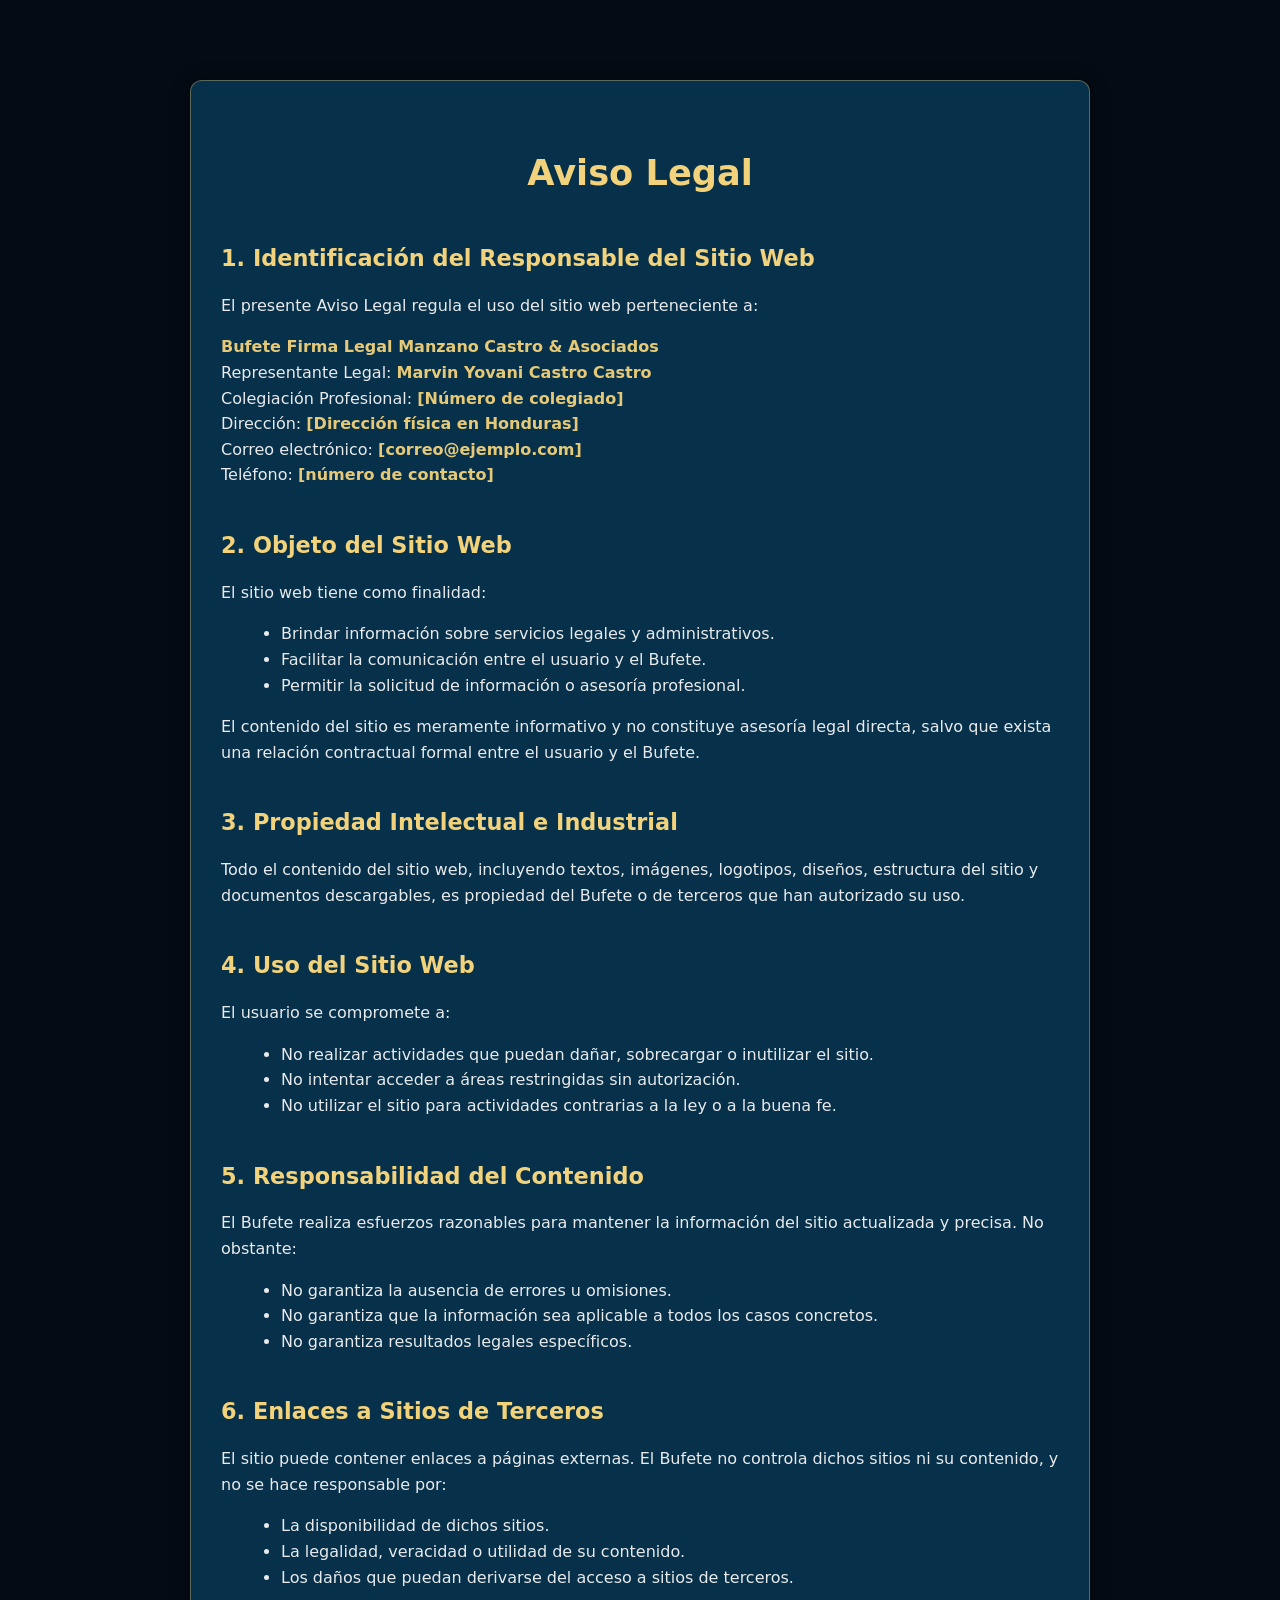
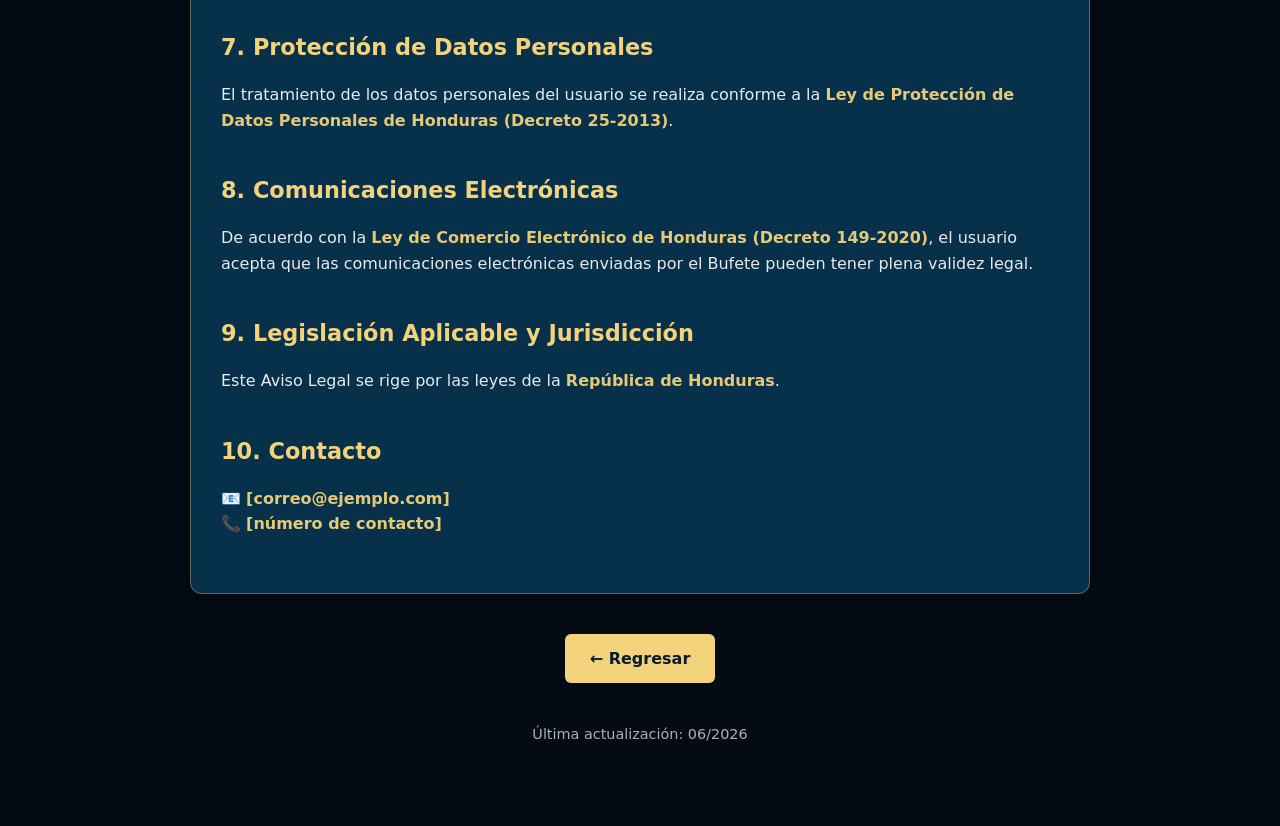
<file: proyecto/demo_bufete/aviso-legal.html>
<!doctype html>
<html lang="es">
  <head>
    <meta charset="UTF-8" />
    <title>Aviso Legal | Firma Legal Manzano Castro & Asociados</title>
    <meta name="viewport" content="width=device-width, initial-scale=1.0" />

    <!-- CSS exclusivo del aviso legal -->
    <link rel="stylesheet" href="css/aviso-legal.css" />
  </head>

  <body>
    <main class="legal-wrapper">
      <div class="legal-block">
        <h1>Aviso Legal</h1>

        <h2>1. Identificación del Responsable del Sitio Web</h2>
        <p>
          El presente Aviso Legal regula el uso del sitio web perteneciente a:
        </p>
        <p>
          <strong>Bufete Firma Legal Manzano Castro &amp; Asociados</strong
          ><br />
          Representante Legal: <strong>Marvin Yovani Castro Castro</strong
          ><br />
          Colegiación Profesional: <strong>[Número de colegiado]</strong><br />
          Dirección: <strong>[Dirección física en Honduras]</strong><br />
          Correo electrónico: <strong>[correo@ejemplo.com]</strong><br />
          Teléfono: <strong>[número de contacto]</strong>
        </p>

        <h2>2. Objeto del Sitio Web</h2>
        <p>El sitio web tiene como finalidad:</p>
        <ul>
          <li>
            Brindar información sobre servicios legales y administrativos.
          </li>
          <li>Facilitar la comunicación entre el usuario y el Bufete.</li>
          <li>Permitir la solicitud de información o asesoría profesional.</li>
        </ul>
        <p>
          El contenido del sitio es meramente informativo y no constituye
          asesoría legal directa, salvo que exista una relación contractual
          formal entre el usuario y el Bufete.
        </p>

        <h2>3. Propiedad Intelectual e Industrial</h2>
        <p>
          Todo el contenido del sitio web, incluyendo textos, imágenes,
          logotipos, diseños, estructura del sitio y documentos descargables, es
          propiedad del Bufete o de terceros que han autorizado su uso.
        </p>

        <h2>4. Uso del Sitio Web</h2>
        <p>El usuario se compromete a:</p>
        <ul>
          <li>
            No realizar actividades que puedan dañar, sobrecargar o inutilizar
            el sitio.
          </li>
          <li>No intentar acceder a áreas restringidas sin autorización.</li>
          <li>
            No utilizar el sitio para actividades contrarias a la ley o a la
            buena fe.
          </li>
        </ul>

        <h2>5. Responsabilidad del Contenido</h2>
        <p>
          El Bufete realiza esfuerzos razonables para mantener la información
          del sitio actualizada y precisa. No obstante:
        </p>
        <ul>
          <li>No garantiza la ausencia de errores u omisiones.</li>
          <li>
            No garantiza que la información sea aplicable a todos los casos
            concretos.
          </li>
          <li>No garantiza resultados legales específicos.</li>
        </ul>

        <h2>6. Enlaces a Sitios de Terceros</h2>
        <p>
          El sitio puede contener enlaces a páginas externas. El Bufete no
          controla dichos sitios ni su contenido, y no se hace responsable por:
        </p>
        <ul>
          <li>La disponibilidad de dichos sitios.</li>
          <li>La legalidad, veracidad o utilidad de su contenido.</li>
          <li>
            Los daños que puedan derivarse del acceso a sitios de terceros.
          </li>
        </ul>

        <h2>7. Protección de Datos Personales</h2>
        <p>
          El tratamiento de los datos personales del usuario se realiza conforme
          a la
          <strong
            >Ley de Protección de Datos Personales de Honduras (Decreto
            25-2013)</strong
          >.
        </p>

        <h2>8. Comunicaciones Electrónicas</h2>
        <p>
          De acuerdo con la
          <strong
            >Ley de Comercio Electrónico de Honduras (Decreto 149-2020)</strong
          >, el usuario acepta que las comunicaciones electrónicas enviadas por
          el Bufete pueden tener plena validez legal.
        </p>

        <h2>9. Legislación Aplicable y Jurisdicción</h2>
        <p>
          Este Aviso Legal se rige por las leyes de la
          <strong>República de Honduras</strong>.
        </p>

        <h2>10. Contacto</h2>
        <p>
          📧 <strong>[correo@ejemplo.com]</strong><br />
          📞 <strong>[número de contacto]</strong>
        </p>
      </div>

      <!-- ⭐ BOTÓN PARA REGRESAR A LA PÁGINA ANTERIOR -->
      <div class="volver-atras">
        <a onclick="volverAtras()">← Regresar</a>
      </div>

      <div class="legal-footer">Última actualización: 06/2026</div>
    </main>

    <script>
      function volverAtras() {
        if (document.referrer !== "") {
          history.back();
        } else {
          window.location.href = "index.html";
        }
      }
    </script>
  </body>
</html>
</file>
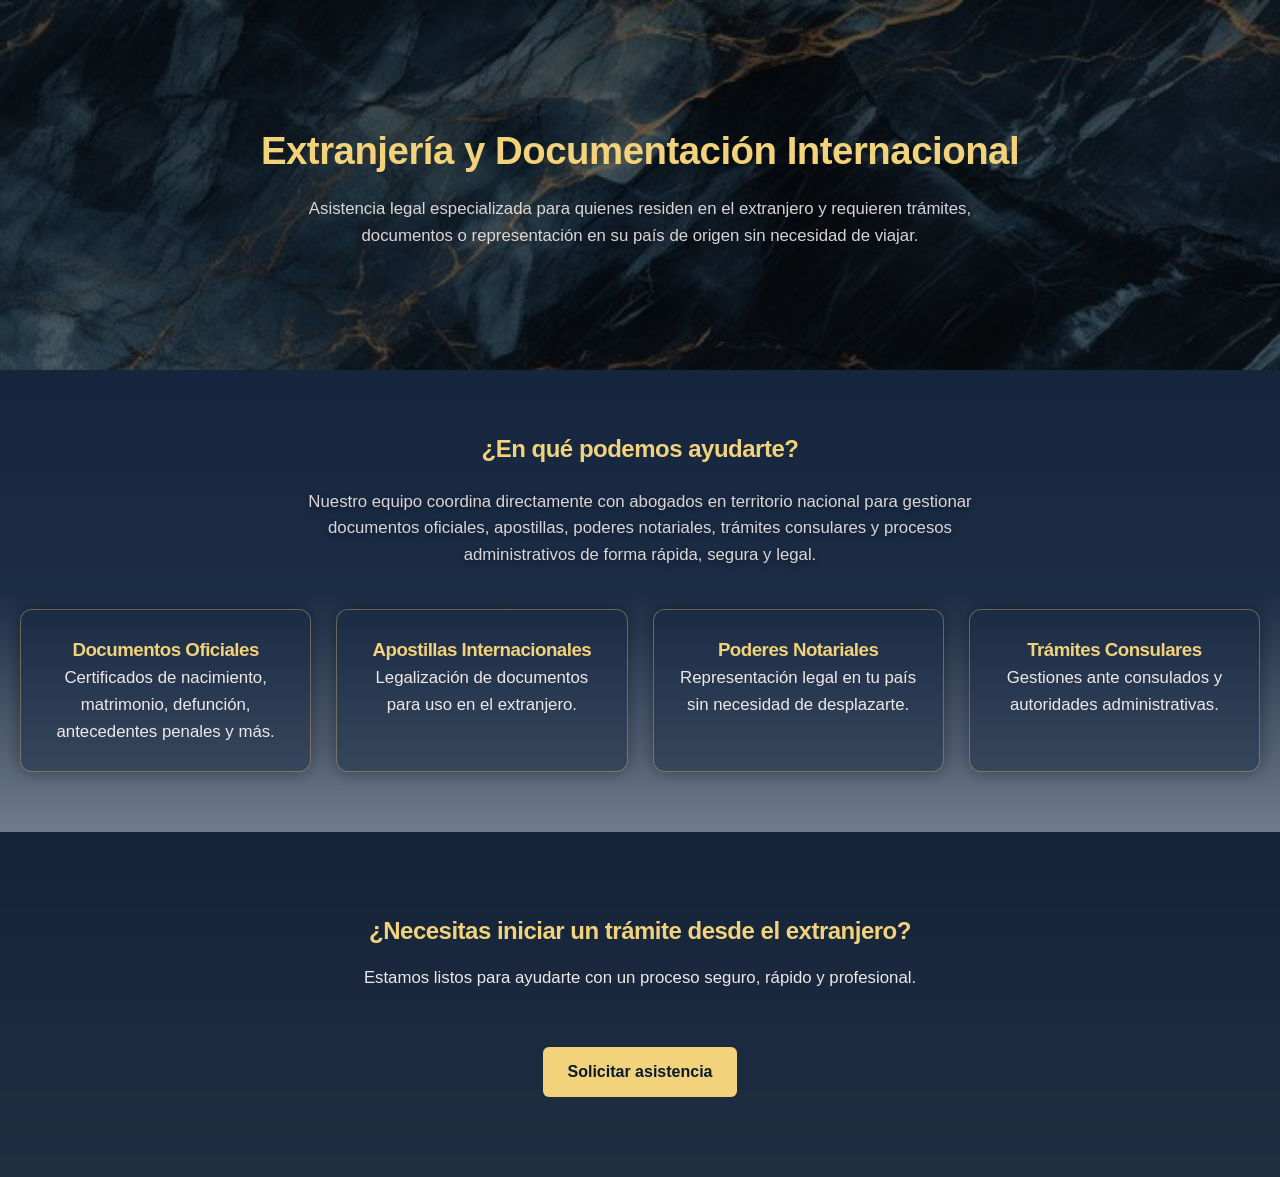
<file: proyecto/demo_bufete/extranjeria.html>
<!doctype html>
<html lang="es">
  <head>
    <meta charset="UTF-8" />
    <meta name="viewport" content="width=device-width, initial-scale=1.0" />
    <title>Extranjería y Documentación Internacional</title>
    <link rel="stylesheet" href="css/style.css" />
  </head>

  <script>
    document.addEventListener("DOMContentLoaded", () => {
      const elementos = document.querySelectorAll(".fade-in");
      const opciones = { threshold: 0.2 };

      const observador = new IntersectionObserver((entradas) => {
        entradas.forEach((entrada) => {
          if (entrada.isIntersecting) {
            entrada.target.classList.add("visible");
          }
        });
      }, opciones);

      elementos.forEach((el) => observador.observe(el));
    });
  </script>

  <body>
    <!-- HERO EXCLUSIVO -->
    <section class="hero-ex">
      <h1>Extranjería y Documentación Internacional</h1>
      <p class="hero-ex-sub">
        Asistencia legal especializada para quienes residen en el extranjero y
        requieren trámites, documentos o representación en su país de origen sin
        necesidad de viajar.
      </p>
    </section>

    <!-- CONTENIDO PRINCIPAL -->
    <section class="ex-info fade-in">
      <h2>¿En qué podemos ayudarte?</h2>

      <p class="ex-info-sub">
        Nuestro equipo coordina directamente con abogados en territorio nacional
        para gestionar documentos oficiales, apostillas, poderes notariales,
        trámites consulares y procesos administrativos de forma rápida, segura y
        legal.
      </p>

      <div class="ex-grid">
        <div class="ex-card">
          <h3>Documentos Oficiales</h3>
          <p>
            Certificados de nacimiento, matrimonio, defunción, antecedentes
            penales y más.
          </p>
        </div>

        <div class="ex-card">
          <h3>Apostillas Internacionales</h3>
          <p>Legalización de documentos para uso en el extranjero.</p>
        </div>

        <div class="ex-card">
          <h3>Poderes Notariales</h3>
          <p>Representación legal en tu país sin necesidad de desplazarte.</p>
        </div>

        <div class="ex-card">
          <h3>Trámites Consulares</h3>
          <p>Gestiones ante consulados y autoridades administrativas.</p>
        </div>
      </div>
    </section>

    <!-- CTA -->
    <section class="cta-ex fade-in">
      <h2>¿Necesitas iniciar un trámite desde el extranjero?</h2>
      <p>
        Estamos listos para ayudarte con un proceso seguro, rápido y
        profesional.
      </p>
      <a href="index.html#contacto" class="btn-ex">Solicitar asistencia</a>
    </section>
  </body>
</html>
</file>
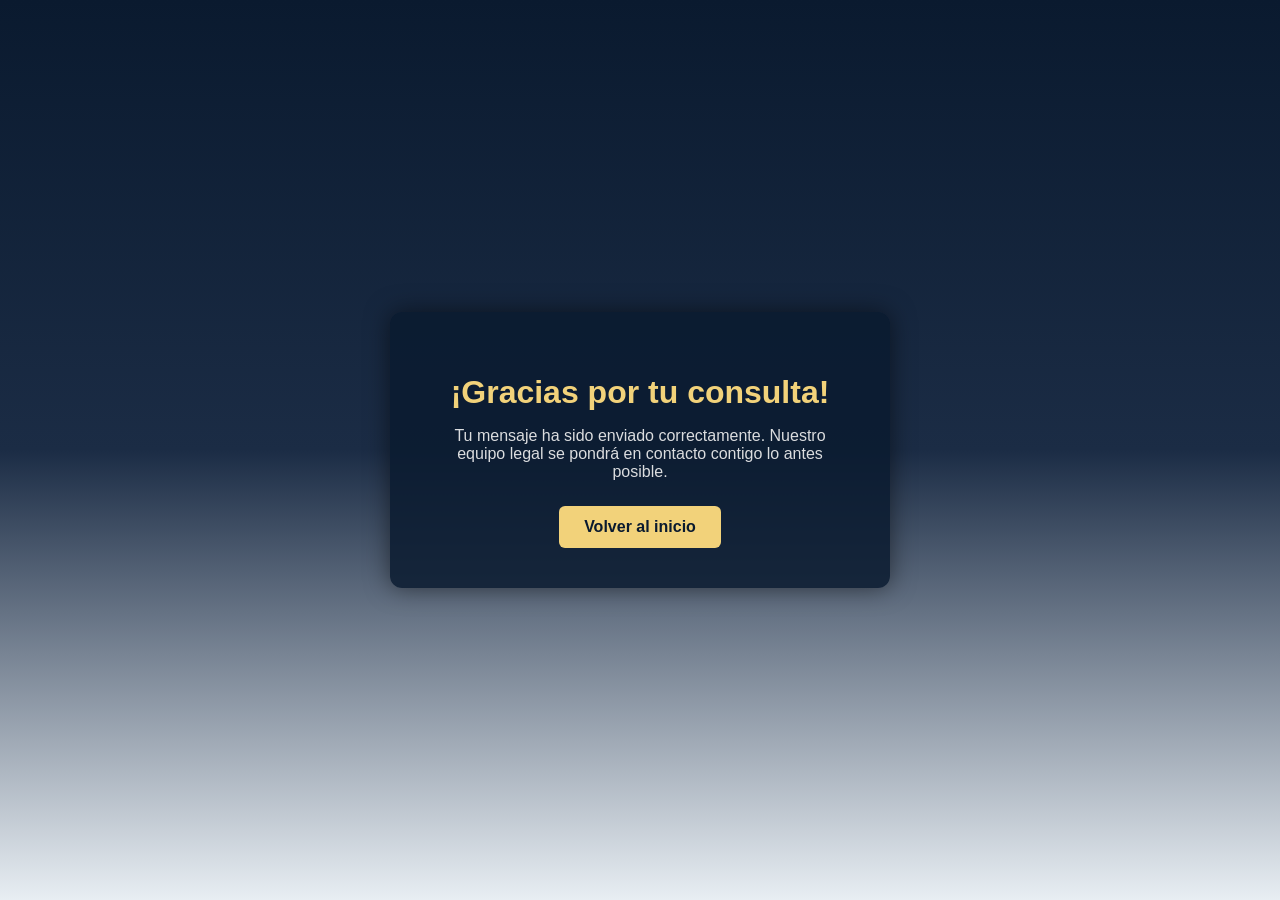
<file: proyecto/demo_bufete/gracias.html>
<!doctype html>
<html lang="es">
<head>
  <meta charset="UTF-8" />
  <meta name="viewport" content="width=device-width, initial-scale=1.0" />
  <title>Gracias por tu consulta</title>

  <style>
    body {
      margin: 0;
      padding: 0;
      font-family: "Segoe UI", sans-serif;
      background: linear-gradient(to bottom, #0A1A2F, #1B2C45, #E8EEF3);
      color: #f2f2f2;
      display: flex;
      justify-content: center;
      align-items: center;
      height: 100vh;
      text-align: center;
    }

    .contenedor {
      background: rgba(10, 26, 47, 0.85);
      padding: 40px;
      border-radius: 12px;
      box-shadow: 0 0 25px rgba(0,0,0,0.5);
      max-width: 420px;
    }

    h1 {
      color: #f2d27a;
      margin-bottom: 15px;
    }

    p {
      opacity: 0.9;
      margin-bottom: 25px;
    }

    a {
      display: inline-block;
      padding: 12px 25px;
      background: #f2d27a;
      color: #0A1A2F;
      text-decoration: none;
      border-radius: 6px;
      font-weight: bold;
      transition: 0.3s;
    }

    a:hover {
      background: #d9b866;
    }
  </style>
</head>

<body>
  <div class="contenedor fade-in">
    <h1>¡Gracias por tu consulta!</h1>
    <p>Tu mensaje ha sido enviado correctamente.  
    Nuestro equipo legal se pondrá en contacto contigo lo antes posible.</p>

    <a href="index.html">Volver al inicio</a>
  </div>
</body>
</html>
</file>
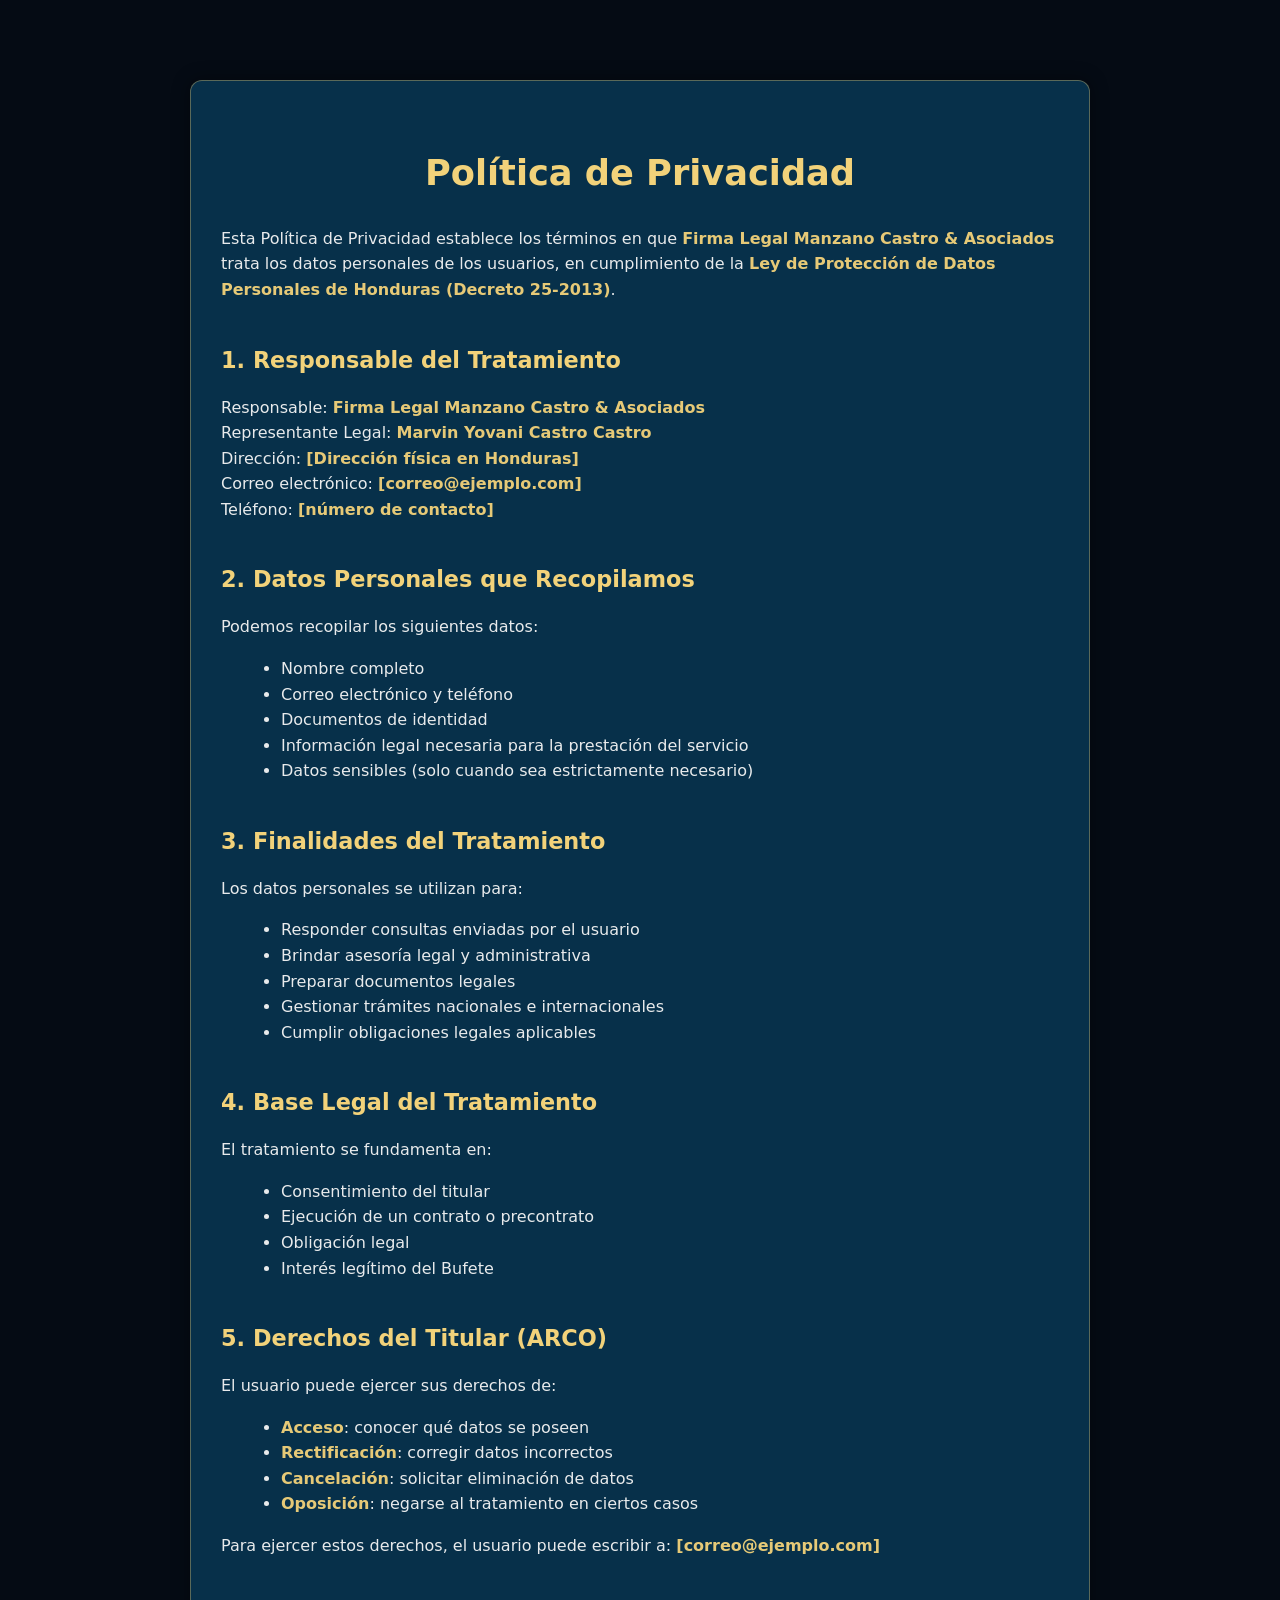
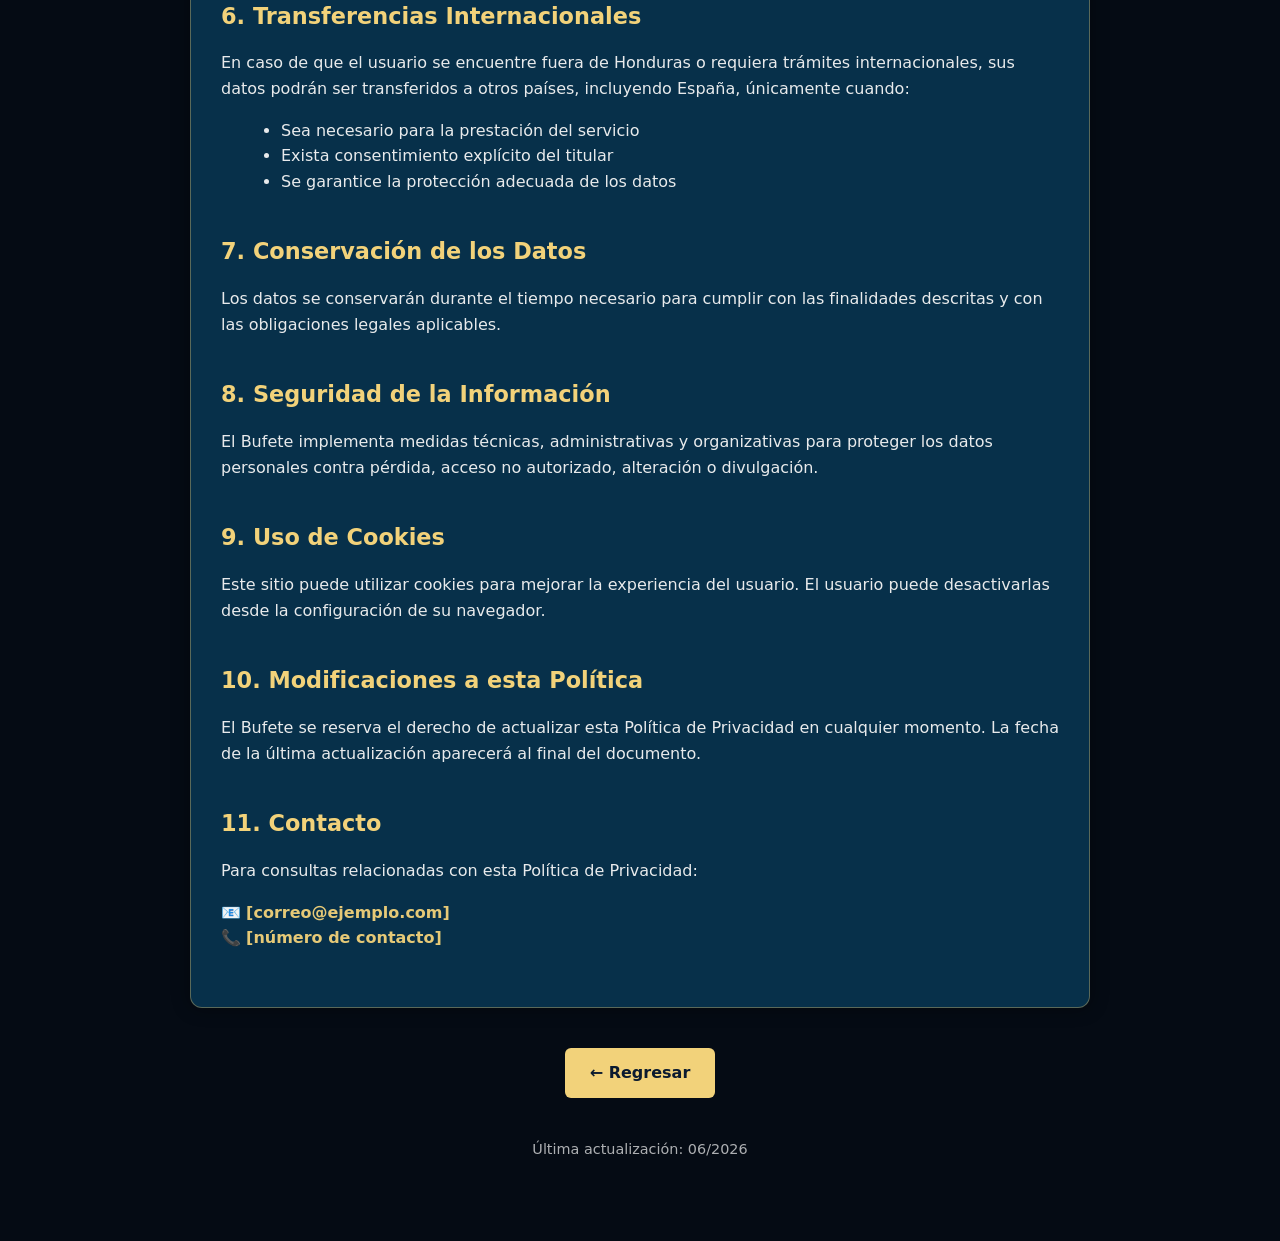
<file: proyecto/demo_bufete/politica-privacidad.html>
<!DOCTYPE html>
<html lang="es">
<head>
  <meta charset="UTF-8" />
  <title>Política de Privacidad | Firma Legal Manzano Castro & Asociados</title>
  <meta name="viewport" content="width=device-width, initial-scale=1.0" />

  <link rel="stylesheet" href="css/politica-privacidad.css">
</head>

<body>

  <main class="legal-wrapper">
    <div class="legal-block">
      <h1>Política de Privacidad</h1>

      <p>
        Esta Política de Privacidad establece los términos en que 
        <strong>Firma Legal Manzano Castro &amp; Asociados</strong> 
        trata los datos personales de los usuarios, en cumplimiento de la 
        <strong>Ley de Protección de Datos Personales de Honduras (Decreto 25-2013)</strong>.
      </p>

      <h2>1. Responsable del Tratamiento</h2>
      <p>
        Responsable: <strong>Firma Legal Manzano Castro &amp; Asociados</strong><br>
        Representante Legal: <strong>Marvin Yovani Castro Castro</strong><br>
        Dirección: <strong>[Dirección física en Honduras]</strong><br>
        Correo electrónico: <strong>[correo@ejemplo.com]</strong><br>
        Teléfono: <strong>[número de contacto]</strong>
      </p>

      <h2>2. Datos Personales que Recopilamos</h2>
      <p>Podemos recopilar los siguientes datos:</p>
      <ul>
        <li>Nombre completo</li>
        <li>Correo electrónico y teléfono</li>
        <li>Documentos de identidad</li>
        <li>Información legal necesaria para la prestación del servicio</li>
        <li>Datos sensibles (solo cuando sea estrictamente necesario)</li>
      </ul>

      <h2>3. Finalidades del Tratamiento</h2>
      <p>Los datos personales se utilizan para:</p>
      <ul>
        <li>Responder consultas enviadas por el usuario</li>
        <li>Brindar asesoría legal y administrativa</li>
        <li>Preparar documentos legales</li>
        <li>Gestionar trámites nacionales e internacionales</li>
        <li>Cumplir obligaciones legales aplicables</li>
      </ul>

      <h2>4. Base Legal del Tratamiento</h2>
      <p>El tratamiento se fundamenta en:</p>
      <ul>
        <li>Consentimiento del titular</li>
        <li>Ejecución de un contrato o precontrato</li>
        <li>Obligación legal</li>
        <li>Interés legítimo del Bufete</li>
      </ul>

      <h2>5. Derechos del Titular (ARCO)</h2>
      <p>
        El usuario puede ejercer sus derechos de:
      </p>
      <ul>
        <li><strong>Acceso</strong>: conocer qué datos se poseen</li>
        <li><strong>Rectificación</strong>: corregir datos incorrectos</li>
        <li><strong>Cancelación</strong>: solicitar eliminación de datos</li>
        <li><strong>Oposición</strong>: negarse al tratamiento en ciertos casos</li>
      </ul>
      <p>
        Para ejercer estos derechos, el usuario puede escribir a:  
        <strong>[correo@ejemplo.com]</strong>
      </p>

      <h2>6. Transferencias Internacionales</h2>
      <p>
        En caso de que el usuario se encuentre fuera de Honduras o requiera trámites internacionales,
        sus datos podrán ser transferidos a otros países, incluyendo España, únicamente cuando:
      </p>
      <ul>
        <li>Sea necesario para la prestación del servicio</li>
        <li>Exista consentimiento explícito del titular</li>
        <li>Se garantice la protección adecuada de los datos</li>
      </ul>

      <h2>7. Conservación de los Datos</h2>
      <p>
        Los datos se conservarán durante el tiempo necesario para cumplir con las finalidades
        descritas y con las obligaciones legales aplicables.
      </p>

      <h2>8. Seguridad de la Información</h2>
      <p>
        El Bufete implementa medidas técnicas, administrativas y organizativas para proteger
        los datos personales contra pérdida, acceso no autorizado, alteración o divulgación.
      </p>

      <h2>9. Uso de Cookies</h2>
      <p>
        Este sitio puede utilizar cookies para mejorar la experiencia del usuario.  
        El usuario puede desactivarlas desde la configuración de su navegador.
      </p>

      <h2>10. Modificaciones a esta Política</h2>
      <p>
        El Bufete se reserva el derecho de actualizar esta Política de Privacidad en cualquier momento.
        La fecha de la última actualización aparecerá al final del documento.
      </p>

      <h2>11. Contacto</h2>
      <p>
        Para consultas relacionadas con esta Política de Privacidad:
      </p>
      <p>
        📧 <strong>[correo@ejemplo.com]</strong><br>
        📞 <strong>[número de contacto]</strong>
      </p>
    </div>

    <!-- BOTÓN INTELIGENTE PARA REGRESAR -->
    <div class="volver-atras">
      <a onclick="volverAtras()">← Regresar</a>
    </div>

    <div class="legal-footer">
      Última actualización: 06/2026
    </div>
  </main>

  <script>
    function volverAtras() {
      if (document.referrer !== "") {
        history.back();
      } else {
        window.location.href = "index.html";
      }
    }
  </script>

</body>
</html>
</file>
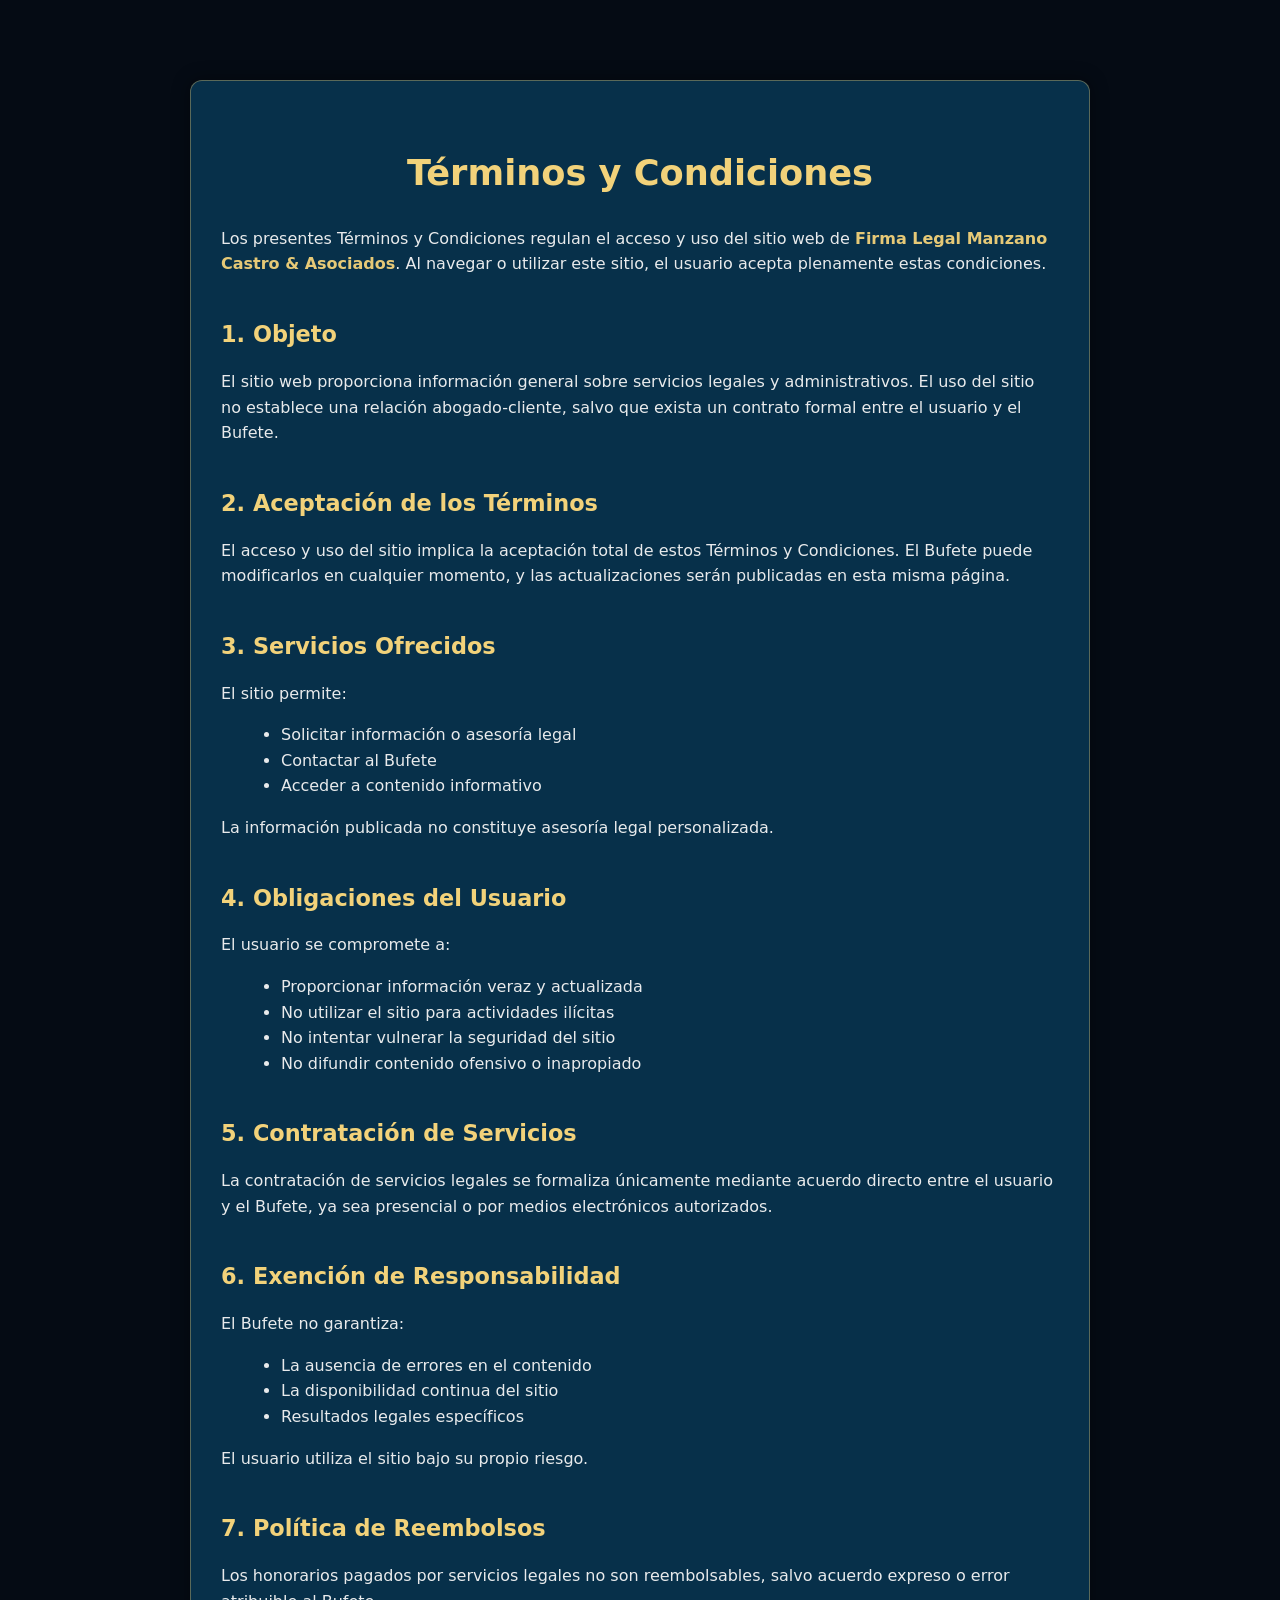
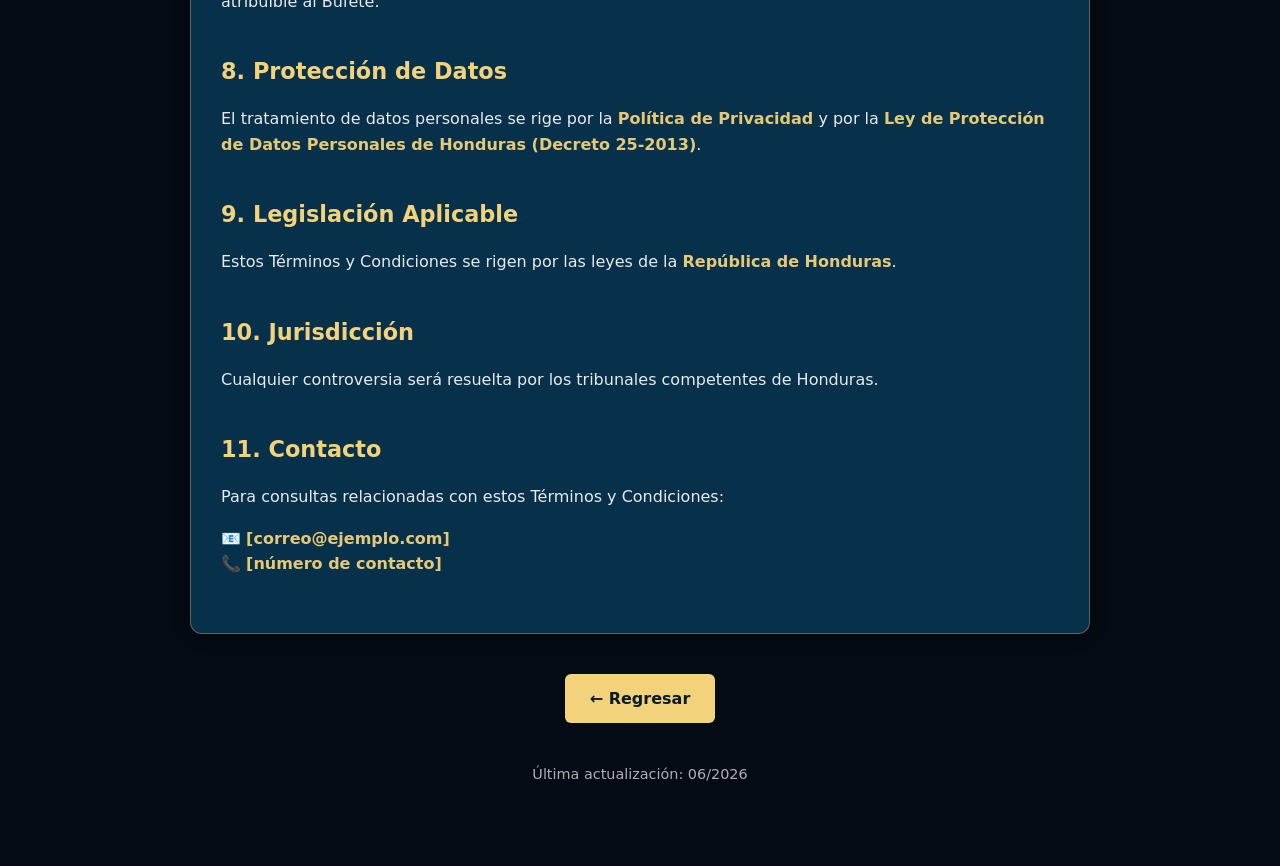
<file: proyecto/demo_bufete/terminos-condiciones.html>
<!doctype html>
<html lang="es">
  <head>
    <meta charset="UTF-8" />
    <title>
      Términos y Condiciones | Firma Legal Manzano Castro & Asociados
    </title>
    <meta name="viewport" content="width=device-width, initial-scale=1.0" />

    <link rel="stylesheet" href="css/terminos-condiciones.css" />
  </head>

  <body>
    <main class="legal-wrapper">
      <div class="legal-block">
        <h1>Términos y Condiciones</h1>

        <p>
          Los presentes Términos y Condiciones regulan el acceso y uso del sitio
          web de
          <strong>Firma Legal Manzano Castro &amp; Asociados</strong>. Al
          navegar o utilizar este sitio, el usuario acepta plenamente estas
          condiciones.
        </p>

        <h2>1. Objeto</h2>
        <p>
          El sitio web proporciona información general sobre servicios legales y
          administrativos. El uso del sitio no establece una relación
          abogado-cliente, salvo que exista un contrato formal entre el usuario
          y el Bufete.
        </p>

        <h2>2. Aceptación de los Términos</h2>
        <p>
          El acceso y uso del sitio implica la aceptación total de estos
          Términos y Condiciones. El Bufete puede modificarlos en cualquier
          momento, y las actualizaciones serán publicadas en esta misma página.
        </p>

        <h2>3. Servicios Ofrecidos</h2>
        <p>El sitio permite:</p>
        <ul>
          <li>Solicitar información o asesoría legal</li>
          <li>Contactar al Bufete</li>
          <li>Acceder a contenido informativo</li>
        </ul>
        <p>
          La información publicada no constituye asesoría legal personalizada.
        </p>

        <h2>4. Obligaciones del Usuario</h2>
        <p>El usuario se compromete a:</p>
        <ul>
          <li>Proporcionar información veraz y actualizada</li>
          <li>No utilizar el sitio para actividades ilícitas</li>
          <li>No intentar vulnerar la seguridad del sitio</li>
          <li>No difundir contenido ofensivo o inapropiado</li>
        </ul>

        <h2>5. Contratación de Servicios</h2>
        <p>
          La contratación de servicios legales se formaliza únicamente mediante
          acuerdo directo entre el usuario y el Bufete, ya sea presencial o por
          medios electrónicos autorizados.
        </p>

        <h2>6. Exención de Responsabilidad</h2>
        <p>El Bufete no garantiza:</p>
        <ul>
          <li>La ausencia de errores en el contenido</li>
          <li>La disponibilidad continua del sitio</li>
          <li>Resultados legales específicos</li>
        </ul>
        <p>El usuario utiliza el sitio bajo su propio riesgo.</p>

        <h2>7. Política de Reembolsos</h2>
        <p>
          Los honorarios pagados por servicios legales no son reembolsables,
          salvo acuerdo expreso o error atribuible al Bufete.
        </p>

        <h2>8. Protección de Datos</h2>
        <p>
          El tratamiento de datos personales se rige por la
          <strong>Política de Privacidad</strong> y por la
          <strong
            >Ley de Protección de Datos Personales de Honduras (Decreto
            25-2013)</strong
          >.
        </p>

        <h2>9. Legislación Aplicable</h2>
        <p>
          Estos Términos y Condiciones se rigen por las leyes de la
          <strong>República de Honduras</strong>.
        </p>

        <h2>10. Jurisdicción</h2>
        <p>
          Cualquier controversia será resuelta por los tribunales competentes de
          Honduras.
        </p>

        <h2>11. Contacto</h2>
        <p>Para consultas relacionadas con estos Términos y Condiciones:</p>
        <p>
          📧 <strong>[correo@ejemplo.com]</strong><br />
          📞 <strong>[número de contacto]</strong>
        </p>
      </div>

      <!-- BOTÓN INTELIGENTE PARA REGRESAR -->
      <div class="volver-atras">
        <a onclick="volverAtras()">← Regresar</a>
      </div>

      <div class="legal-footer">Última actualización: 06/2026</div>
    </main>

    <script>
      function volverAtras() {
        if (document.referrer !== "") {
          history.back();
        } else {
          window.location.href = "index.html";
        }
      }
    </script>
  </body>
</html>
</file>
<file: proyecto/demo_bufete/css/aviso-legal.css>
/* Estilos para la página de Aviso Legal */
body {
  margin: 0;
  font-family: system-ui, -apple-system, BlinkMacSystemFont, "Segoe UI", sans-serif;
  background: #050b14;
  color: #f5f5f5;
  line-height: 1.6;
}

.legal-wrapper {
  max-width: 900px;
  margin: 0 auto;
  padding: 80px 20px;
}

.legal-block {
  background: rgba(9, 56, 84, 0.85);
  border-radius: 12px;
  border: 1px solid rgba(242, 210, 122, 0.35);
  padding: 40px 30px;
  box-shadow: 0 0 18px rgba(0, 0, 0, 0.4);
}

h1, h2 {
  color: #f2d27a;
}

h1 {
  font-size: 2.2rem;
  text-align: center;
  margin-bottom: 25px;
}

h2 {
  font-size: 1.4rem;
  margin-top: 40px;
  margin-bottom: 15px;
}

p, li {
  opacity: 0.95;
}

ul {
  margin-left: 20px;
}

strong {
  color: #f2d27a;
}

.legal-footer {
  margin-top: 40px;
  text-align: center;
  opacity: 0.7;
  font-size: 0.9rem;
}

/* ⭐ BOTÓN DE REGRESAR */
.volver-atras {
  margin-top: 40px;
  text-align: center;
}

.volver-atras a {
  display: inline-block;
  padding: 12px 25px;
  background: #f2d27a;
  color: #0a1a2f;
  text-decoration: none;
  border-radius: 6px;
  font-weight: bold;
  transition: 0.3s;
  cursor: pointer;
}

.volver-atras a:hover {
  background: #d9b866;
}
</file>
<file: proyecto/demo_bufete/css/style.css>
/* Tipografía global */
html {
  scroll-behavior: smooth;
}

body {
  font-family: "Inter", sans-serif;
  font-weight: 400;
  line-height: 1.6;
  color: #1a1a1a;
}

/* ============================
   BLOQUEO TOTAL DE INTERACCIÓN
   ============================ */

/* Bloquear selección de texto en toda la web */
* {
  user-select: none;
  -webkit-user-select: none;
  -ms-user-select: none;
}

/* Permitir selección solo en inputs y textarea */
input,
textarea {
  user-select: text;
  -webkit-user-select: text;
}

/* Bloquear arrastre de imágenes y evitar guardado */
img {
  -webkit-user-drag: none; /* evita arrastrar imágenes */
  pointer-events: none; /* evita mantener pulsado para guardar */
}

/* Bloquear menú contextual (clic derecho / pulsación larga) */
body {
  -webkit-touch-callout: none; /* iPhone */
  -webkit-tap-highlight-color: transparent;
}

/* Bloquear zoom táctil (pinch-to-zoom) */
html,
body {
  touch-action: manipulation;
  overscroll-behavior: none;
}

/* Títulos */
h1,
h2,
h3,
h4,
h5,
h6 {
  font-weight: 600;
  letter-spacing: -0.5px;
  color: #f2d27a;
}

/* Párrafos */
p {
  font-size: 1.05rem;
  font-weight: 300;
  color: #efe8e8;
}

/* Botones */
button,
.btn {
  font-family: "Inter", sans-serif;
  font-weight: 500;
  letter-spacing: 0.3px;
}

html {
  scroll-behavior: smooth;
}

section {
  scroll-margin-top: 100px; /* ajusta según tu header */
}

/* RESET */
* {
  margin: 0;
  padding: 0;
  box-sizing: border-box;
}

body {
  font-family: "Segoe UI", sans-serif;
  background: linear-gradient(to bottom, #0a1a2f, #1b2c45, #e8eef3);
  color: #f2f2f2;
}

/* ANIMACIÓN */
.fade-in {
  opacity: 0;
  transform: translateY(20px);
  transition: all 0.6s ease;
}
.fade-in.visible {
  opacity: 1;
  transform: translateY(0);
}

/* HEADER */
.header {
  background: rgba(10, 26, 47, 0.637);
  padding: 15px 30px;
  position: sticky;
  top: 0;
  z-index: 100;
}

.header-content {
  display: flex;
  justify-content: space-between;
  align-items: center;
}

.logo {
  width: 140px;
  height: auto;
}

/* NAV */
.nav a {
  margin-left: 20px;
  color: #f2f2f2;
  text-decoration: none;
  font-size: 1rem;
  transition: 0.3s;
}
.nav a:hover {
  color: #f2d27a;
}

/* HERO ULTRA COMPACTO Y PROTAGONISTA */
.hero {
  position: relative;
  padding: 20px 20px 40px 20px; /* mucho menos espacio vertical */
  min-height: 55vh; /* hero compacto, sin hectáreas vacías */
  display: flex;
  flex-direction: column;
  justify-content: center;
  align-items: center;

  /* degradado que se fusiona con el negro del logo */
  background: radial-gradient(
    circle at center,
    #000000 0%,
    #0a1a2f 40%,
    #1b2c45 100%
  );
}

/* HALO DORADO MÁS GRANDE Y MÁS CERCA DEL LOGO */
.hero {
  position: relative;
  padding: 20px 20px 40px 20px;
  min-height: 55vh;
  display: flex;
  flex-direction: column;
  justify-content: center;
  align-items: center;

  background:
    linear-gradient(rgba(17, 46, 83, 0), rgba(5, 22, 46, 0.75)),
    url("../assets/fondo_hero1.png");
  background-size: cover;
  background-position: center;
}

/* LOGO REALMENTE GRANDE Y PROTAGONISTA */
.hero-logo {
  width: 725px; /* aquí está la magia: logo gigante */
  max-width: 99%; /* ancho del logo */
  height: auto;
  margin-bottom: 10px;
  position: relative;
  z-index: 2;

  /* sombra elegante */
  filter: drop-shadow(0 0 30px rgba(0, 0, 0, 0.55));
}

/* SUBTÍTULO */
.hero-subtitle {
  font-size: 2rem;
  color: #f2d27a;
  opacity: 0.95;
  position: relative;
  z-index: 2;
  text-align: center;
  margin-top: 10px;
}

/* BANDA CORPORATIVA */
.banda-corporativa {
  background:
    linear-gradient(rgba(255, 255, 255, 0), rgba(255, 255, 255, 0)),
    url("../assets/ultra.jpeg");
  background-size: cover;
  background-position: center;
  padding: 60px;
  text-align: center;
  font-size: 1.4rem;
  color: #f4f1eb;
}

/* SERVICIOS */
.servicios {
  padding: 60px 20px;
  text-align: center;
  background:
    linear-gradient(rgba(17, 46, 83, 0.75), rgba(5, 22, 46, 0.75)),
    url("../assets/marmol1.png");
  background-size: cover;
  background-position: center;
}

.servicios h2 {
  color: #f2d27a;
  margin-bottom: 30px;
  font-size: 2.2rem;
}

.grid {
  display: grid;
  grid-template-columns: repeat(auto-fit, minmax(240px, 1fr));
  gap: 25px;
}

/* TARJETAS PREMIUM */
.card {
  background: rgba(10, 26, 47, 0.5);
  padding: 25px;
  border-radius: 12px;
  border: 1px solid rgba(242, 210, 122, 0.35);
  box-shadow: 0 0 18px rgba(0, 0, 0, 0.4);
  transition:
    transform 0.35s ease,
    box-shadow 0.35s ease,
    border-color 0.35s ease;
}

.card:hover {
  transform: translateY(-8px);
  border-color: #f2d27a;
  box-shadow: 0 0 25px rgba(242, 210, 122, 0.45);
}

.icono-servicio {
  font-size: 2.2rem;
  margin-bottom: 10px;
}

/* POR QUÉ ELEGIRNOS */
.por-que {
  background:
    linear-gradient(rgba(255, 255, 255, 0), rgba(255, 255, 255, 0)),
    url("../assets/definitivo.jpeg");
  background-size: cover;
  background-position: center;
  padding: 60px 20px;
  text-align: center;
}

.por-que h2 {
  color: #f2d27a;
  font-size: 2.2rem;
  margin-bottom: 30px;
  text-shadow: 0 2px 6px rgba(0, 0, 0, 0.55);
}

.por-que .card {
  background: rgba(10, 26, 47, 0.5);
  padding: 25px;
  border-radius: 12px;
  border: 1px solid rgba(242, 210, 122, 0.35);
  transition:
    transform 0.35s ease,
    border-color 0.35s ease,
    box-shadow 0.35s ease;
}

.por-que .card:hover {
  transform: translateY(-8px);
  border-color: #f2d27a;
  box-shadow: 0 0 25px rgba(242, 210, 122, 0.45);
}

/* ============================
   EQUIPO – SECCIÓN PREMIUM
   ============================ */

.equipo {
  padding: 60px 20px;
  text-align: center;
}

.equipo h2 {
  color: #f2d27a;
  font-size: 2.2rem;
  margin-bottom: 30px;
  text-shadow: 0 2px 6px rgba(0, 0, 0, 0.55);
}

/* TARJETAS DE ABOGADOS PREMIUM */
.equipo-card {
  background: url("../assets/marmol.jpg");
  background-size: cover;
  background-position: center;
  padding: 18px;
  border-radius: 12px;
  border: 1px solid rgba(242, 210, 122, 0.65);
  max-width: 400px;
  margin: 0 auto;

  /* NUEVO: estructura estable */
  display: flex;
  flex-direction: column;
  align-items: center;
  text-align: center;

  transition:
    transform 0.35s ease,
    border-color 0.35s ease,
    box-shadow 0.35s ease;
}

.equipo-card:hover {
  transform: translateY(-10px);
  border-color: #f2d27a;
  box-shadow: 0 0 28px rgba(242, 210, 122, 0.45);
}

.equipo-card img {
  width: 100%;
  height: auto;
  object-fit: cover;
  border-radius: 10px;
  box-shadow: 0 0 18px rgba(0, 0, 0, 0.45);

  /* NUEVO: distancia uniforme antes del nombre */
  margin-bottom: 15px;
}

/* ============================
   NOMBRES – VISIBILIDAD Y ALINEACIÓN
   ============================ */

.equipo-card h3 {
  margin: 0; /* elimina márgenes inconsistentes */
  margin-bottom: 6px; /* distancia uniforme */
  line-height: 1.2;

  font-size: 1.55rem;
  font-weight: 800;
  color: #f2d27a;
  text-transform: uppercase;
  letter-spacing: 1.2px;

  text-shadow: 0 0 10px rgba(0, 0, 0, 0.55);
}

/* Especialidad */
.equipo-card p {
  margin: 0;
  margin-bottom: 10px;
  line-height: 1.3;

  font-size: 1.125rem; /* 18px */
  color: #ffffff;
  opacity: 1;
}

/* Ajuste móvil */
@media (max-width: 768px) {
  .equipo-card h3 {
    font-size: 1.75rem;
    letter-spacing: 1.4px;
  }
}

/* CONTACTO */
.contacto {
  padding: 60px 20px;
  text-align: center;
  background:
    linear-gradient(rgba(255, 255, 255, 0), rgba(255, 255, 255, 0)),
    url("../assets/balanza.jpg");
  background-size: cover;
  background-position: center;
}

.contacto h2 {
  color: #f2d27a;
  font-size: 2.2rem;
  margin-bottom: 40px;
  text-shadow: 0 2px 6px rgb(0, 0, 0);
}

/* FONDO PARA UNIFICAR DESDE POR QUÉ ELEGIRNOS HASTA CONTACTO */
.equipo {
  background:
    linear-gradient(rgba(255, 255, 255, 0), rgba(255, 255, 255, 0)),
    url("../assets/definitivo.jpeg");
  background-size: cover;
  background-position: center;
}

.contacto-form {
  max-width: 500px;
  margin: 0 auto;
  display: flex;
  flex-direction: column;
  gap: 15px;
}

/* Inputs y textarea con Inter y buena legibilidad */
.contacto-form input,
.contacto-form textarea {
  font-family: "Inter", sans-serif;
  font-size: 1rem;
  font-weight: 400;
  color: #f5f7fa; /* texto claro y legible */
  background: rgba(10, 26, 47, 0.65);
  border: 1px solid #31415a;
  padding: 12px;
  border-radius: 6px;
}

/* Placeholder más visible */
.contacto-form input::placeholder,
.contacto-form textarea::placeholder {
  color: #dfe6ee;
  opacity: 1;
  font-family: "Inter", sans-serif;
  font-weight: 300;
}

/* Asegurar que el textarea NO cambie de tipografía */
.contacto-form textarea {
  font-family: "Inter", sans-serif !important;
  line-height: 1.5;
}

/* Mejor enfoque visual al hacer clic */
.contacto-form input:focus,
.contacto-form textarea:focus {
  outline: none;
  border-color: #4a6fa5;
  box-shadow: 0 0 4px rgba(74, 111, 165, 0.6);
}

.contacto-form .btn {
  background: #f2d27a;
  color: #0a1a2f;
  padding: 12px;
  border-radius: 6px;
  font-weight: bold;
  cursor: pointer;
  transition: 0.3s;
}
.contacto-form .btn:hover {
  background: #d9b866;
}

/* FOOTER */
.footer {
  background: rgba(10, 26, 47, 0.95);
  padding: 20px;
  text-align: center;
  margin-top: 40px;
}

.footer-links a {
  color: #f2f2f2;
  margin: 0 10px;
  text-decoration: none;
}
.footer-links a:hover {
  color: #f2d27a;
}

/* WHATSAPP */
.whatsapp-float {
  position: fixed;
  bottom: 20px;
  right: 20px;
  z-index: 200;
}
.whatsapp-float img {
  width: 60px;
}

/* LOADER */
.loader-balanza {
  position: fixed;
  top: 0;
  left: 0;
  width: 100%;
  height: 100%;
  background: rgba(10, 26, 47, 0.92);
  display: flex;
  flex-direction: column;
  justify-content: center;
  align-items: center;
  z-index: 9999;
  opacity: 0;
  pointer-events: none;
  transition: opacity 0.3s ease;
}
.loader-balanza.active {
  opacity: 1;
  pointer-events: all;
}

.balanza {
  width: 80px;
  height: 80px;
  background-image: url("https://cdn-icons-png.flaticon.com/512/1048/1048949.png");
  background-size: contain;
  animation: latido 1.2s infinite ease-in-out;
}

@keyframes latido {
  0% {
    transform: scale(1);
  }
  50% {
    transform: scale(1.18);
  }
  100% {
    transform: scale(1);
  }
}

/* RESPONSIVE */
@media (max-width: 768px) {
  .header-content {
    flex-direction: column;
    gap: 10px;
  }

  .hero {
    padding-top: 100px;
  }

  .hero-logo {
    width: 260px;
  }
}

/* SECCIÓN EXCLUSIVA EXTRANJERÍA */
.extranjeria {
  padding: 150px 20px;
  text-align: center;
  position: relative;
  background:
    linear-gradient(
      to bottom,
      rgba(10, 26, 47, 0.4),
      rgba(20, 34, 55, 0.32),
      rgba(30, 46, 70, 0.26),
      rgba(40, 58, 85, 0.22),
      rgba(55, 75, 100, 0.18)
    ),
    url("../assets/oficina.jpeg");
  background-size: cover;
  background-position: center;
  background-attachment: fixed;
  background-blend-mode: soft-light;
}

.extranjeria h2 {
  color: #f2d27a;
  margin-bottom: 20px;
  font-size: 2rem;
  text-shadow: 0 2px 6px rgba(0, 0, 0, 0.75);
}

.extranjeria-sub {
  max-width: 600px;
  margin: 0 auto 150px auto;
  font-size: 1.5rem;
  text-shadow: 0 2px 6px rgba(0, 0, 0, 0.799);
  opacity: 0.9;
}

.extranjeria-grid {
  margin-top: 60px;
  display: grid;
  grid-template-columns: repeat(auto-fit, minmax(260px, 1fr));
  gap: 20px;
}

.ex-card {
  background: rgba(20, 39, 63, 0.511);
  padding: 25px;
  border-radius: 12px;
  border: 1px solid rgba(242, 210, 122, 0.35);
  box-shadow: 0 0 18px rgba(0, 0, 0, 0.4);
  transition:
    transform 0.35s ease,
    border-color 0.35s ease,
    box-shadow 0.35s ease;
}

.ex-card:hover {
  transform: translateY(-8px);
  border-color: #f2d27a;
  box-shadow: 0 0 25px rgba(242, 210, 122, 0.45);
}

/* HERO EXCLUSIVO EXTRANJERÍA */
.hero-ex {
  padding: 120px 20px;
  text-align: center;
  position: relative;
  background:
    linear-gradient(
      to bottom,
      rgba(0, 0, 0, 0.55),
      rgba(0, 0, 0, 0.35),
      rgba(0, 0, 0, 0.25)
    ),
    url("../assets/marmol1.png");
  background-size: cover;
  background-position: center;
  background-attachment: fixed;
  background-repeat: no-repeat;
}

/* Fix desplazamiento lateral solo en la página de extranjería */
.hero-ex {
  overflow: hidden; /* evita que el pseudo-elemento provoque scroll lateral */
}

@media (max-width: 768px) {
  .hero-ex {
    background-attachment: scroll !important; /* quita el fixed en móvil */
  }

  .hero-ex::before {
    width: 500px;
    height: 500px; /* reducimos el círculo para que no se salga tanto */
  }
}

.hero-ex::before {
  content: "";
  position: absolute;
  width: 900px;
  height: 900px;
  background: radial-gradient(circle, rgba(242, 210, 122, 0), transparent 70%);
  top: 50%;
  left: 50%;
  transform: translate(-50%, -50%);
  filter: blur(40px);
  z-index: 0;
}

.hero-ex h1 {
  position: relative;
  z-index: 2;
  color: #f2d27a;
  font-size: 2.4rem;
  margin-bottom: 15px;
}

.hero-ex-sub {
  position: relative;
  z-index: 2;
  max-width: 700px;
  margin: 0 auto;
  opacity: 0.9;
}

/* CONTENIDO */
.ex-info {
  padding: 60px 20px;
  text-align: center;
}

.ex-info h2 {
  color: #f2d27a;
  margin-bottom: 20px;
}

.ex-info-sub {
  max-width: 700px;
  margin: 0 auto 40px auto;
  opacity: 0.9;
  text-shadow: 0 2px 6px rgba(0, 0, 0, 0.55);
}

.ex-grid {
  display: grid;
  grid-template-columns: repeat(auto-fit, minmax(260px, 1fr));
  gap: 25px;
}

.ex-card:hover {
  transform: translateY(-8px);
  border-color: #f2d27a;
  box-shadow: 0 0 25px rgba(242, 210, 122, 0.45);
}

/* CTA */
.cta-ex {
  padding: 80px 20px;
  text-align: center;
  background: rgba(10, 26, 47, 0.9);
}

.cta-ex h2 {
  color: #f2d27a;
  margin-bottom: 15px;
}

.btn-ex {
  display: inline-block;
  padding: 12px 25px;
  background: #f2d27a;
  color: #0a1a2f;
  text-decoration: none;
  border-radius: 6px;
  font-weight: bold;
  transition: 0.3s;
  margin-top: 55px; /* ajusta a tu gusto */
}

.btn-ex:hover {
  background: #d9b866;
}

/* ============================
   MENÚ RESPONSIVE PREMIUM
   ============================ */

/* Estado inicial del menú en escritorio */
.nav {
  display: flex;
  gap: 20px;
  transition: 0.3s ease;
}

/* Hamburguesa oculta en escritorio */
.hamburger {
  display: none;
}

/* ======== MÓVIL ======== */
@media (max-width: 768px) {
  /* Ocultar menú por defecto */
  .nav {
    display: flex;
    flex-direction: column;
    position: absolute;
    top: 80px;
    right: 20px;
    background: rgba(10, 26, 47, 0.97);
    padding: 20px;
    border-radius: 10px;
    gap: 15px;
    width: 220px;
    box-shadow: 0 0 15px rgba(0, 0, 0, 0.4);

    /* Animación de deslizamiento */
    opacity: 0;
    transform: translateY(-15px);
    pointer-events: none;
    transition: all 0.35s ease;
  }

  /* Cuando JS activa el menú */
  .nav.active {
    opacity: 1;
    transform: translateY(0);
    pointer-events: auto;
  }

  /* Mostrar hamburguesa */
  .hamburger {
    display: flex;
    flex-direction: column;
    gap: 6px;
    cursor: pointer;
    z-index: 200;
  }

  .hamburger span {
    width: 28px;
    height: 3px;
    background: #f2d27a;
    border-radius: 3px;
    transition: 0.3s ease;
  }

  /* Animación hamburguesa → X */
  .hamburger.open span:nth-child(1) {
    transform: rotate(45deg) translateY(8px);
  }
  .hamburger.open span:nth-child(2) {
    opacity: 0;
  }
  .hamburger.open span:nth-child(3) {
    transform: rotate(-45deg) translateY(-8px);
  }
}

/* ======== ESCRITORIO ======== */
@media (min-width: 769px) {
  .nav {
    display: flex !important;
    position: static;
    background: none;
    padding: 0;
    opacity: 1;
    transform: none;
    pointer-events: auto;
  }

  .hamburger {
    display: none;
  }
}

/* ============================
   LOGO ARRIBA – HAMBURGUESA DEBAJO (MÓVIL)
   ============================ */
@media (max-width: 768px) {

  /* Contenedor del header en móvil */
  header {
    display: flex;
    flex-direction: column; /* ← ahora en columna */
    align-items: center;
    padding: 18px 20px;
  }

  /* LOGO ARRIBA */
  header .logo {
    order: 1;
    margin-bottom: 12px;
  }

  header .logo img {
    max-width: 150px;
    height: auto;
  }

  /* HAMBURGUESA DEBAJO DEL LOGO */
  .hamburger {
    order: 2;               /* ← ahora va debajo del logo */
    align-self: flex-start; /* pegado a la izquierda */
    margin-left: 0;
    margin-bottom: 10px;
    transform: scale(1.3);
  }

  /* MENÚ DESPLEGADO DEBAJO DEL BOTÓN */
  nav ul {
    order: 3;
    position: relative !important;
    display: none;
    width: 100%;
    background: rgba(0, 0, 0, 0.88);
    padding: 15px 0;
    margin-top: 10px;
  }

  /* Menú abierto */
  nav ul.active,
  nav ul.open {
    display: block !important;
  }
}
</file>
<file: proyecto/demo_bufete/css/politica-privacidad.css>
body {
  margin: 0;
  font-family: system-ui, -apple-system, BlinkMacSystemFont, "Segoe UI", sans-serif;
  background: #050b14;
  color: #f5f5f5;
  line-height: 1.6;
}

.legal-wrapper {
  max-width: 900px;
  margin: 0 auto;
  padding: 80px 20px;
}

.legal-block {
  background: rgba(9, 56, 84, 0.85);
  border-radius: 12px;
  border: 1px solid rgba(242, 210, 122, 0.35);
  padding: 40px 30px;
  box-shadow: 0 0 18px rgba(0, 0, 0, 0.4);
}

h1, h2 {
  color: #f2d27a;
}

h1 {
  font-size: 2.2rem;
  text-align: center;
  margin-bottom: 25px;
}

h2 {
  font-size: 1.4rem;
  margin-top: 40px;
  margin-bottom: 15px;
}

p, li {
  opacity: 0.95;
}

ul {
  margin-left: 20px;
}

strong {
  color: #f2d27a;
}

.legal-footer {
  margin-top: 40px;
  text-align: center;
  opacity: 0.7;
  font-size: 0.9rem;
}

/* BOTÓN DE REGRESAR */
.volver-atras {
  margin-top: 40px;
  text-align: center;
}

.volver-atras a {
  display: inline-block;
  padding: 12px 25px;
  background: #f2d27a;
  color: #0a1a2f;
  text-decoration: none;
  border-radius: 6px;
  font-weight: bold;
  transition: 0.3s;
  cursor: pointer;
}

.volver-atras a:hover {
  background: #d9b866;
}
</file>
<file: proyecto/demo_bufete/css/terminos-condiciones.css>
body {
  margin: 0;
  font-family: system-ui, -apple-system, BlinkMacSystemFont, "Segoe UI", sans-serif;
  background: #050b14;
  color: #f5f5f5;
  line-height: 1.6;
}

.legal-wrapper {
  max-width: 900px;
  margin: 0 auto;
  padding: 80px 20px;
}

.legal-block {
  background: rgba(9, 56, 84, 0.85);
  border-radius: 12px;
  border: 1px solid rgba(242, 210, 122, 0.35);
  padding: 40px 30px;
  box-shadow: 0 0 18px rgba(0, 0, 0, 0.4);
}

h1, h2 {
  color: #f2d27a;
}

h1 {
  font-size: 2.2rem;
  text-align: center;
  margin-bottom: 25px;
}

h2 {
  font-size: 1.4rem;
  margin-top: 40px;
  margin-bottom: 15px;
}

p, li {
  opacity: 0.95;
}

ul {
  margin-left: 20px;
}

strong {
  color: #f2d27a;
}

.legal-footer {
  margin-top: 40px;
  text-align: center;
  opacity: 0.7;
  font-size: 0.9rem;
}

/* BOTÓN DE REGRESAR */
.volver-atras {
  margin-top: 40px;
  text-align: center;
}

.volver-atras a {
  display: inline-block;
  padding: 12px 25px;
  background: #f2d27a;
  color: #0a1a2f;
  text-decoration: none;
  border-radius: 6px;
  font-weight: bold;
  transition: 0.3s;
  cursor: pointer;
}

.volver-atras a:hover {
  background: #d9b866;
}
</file>
